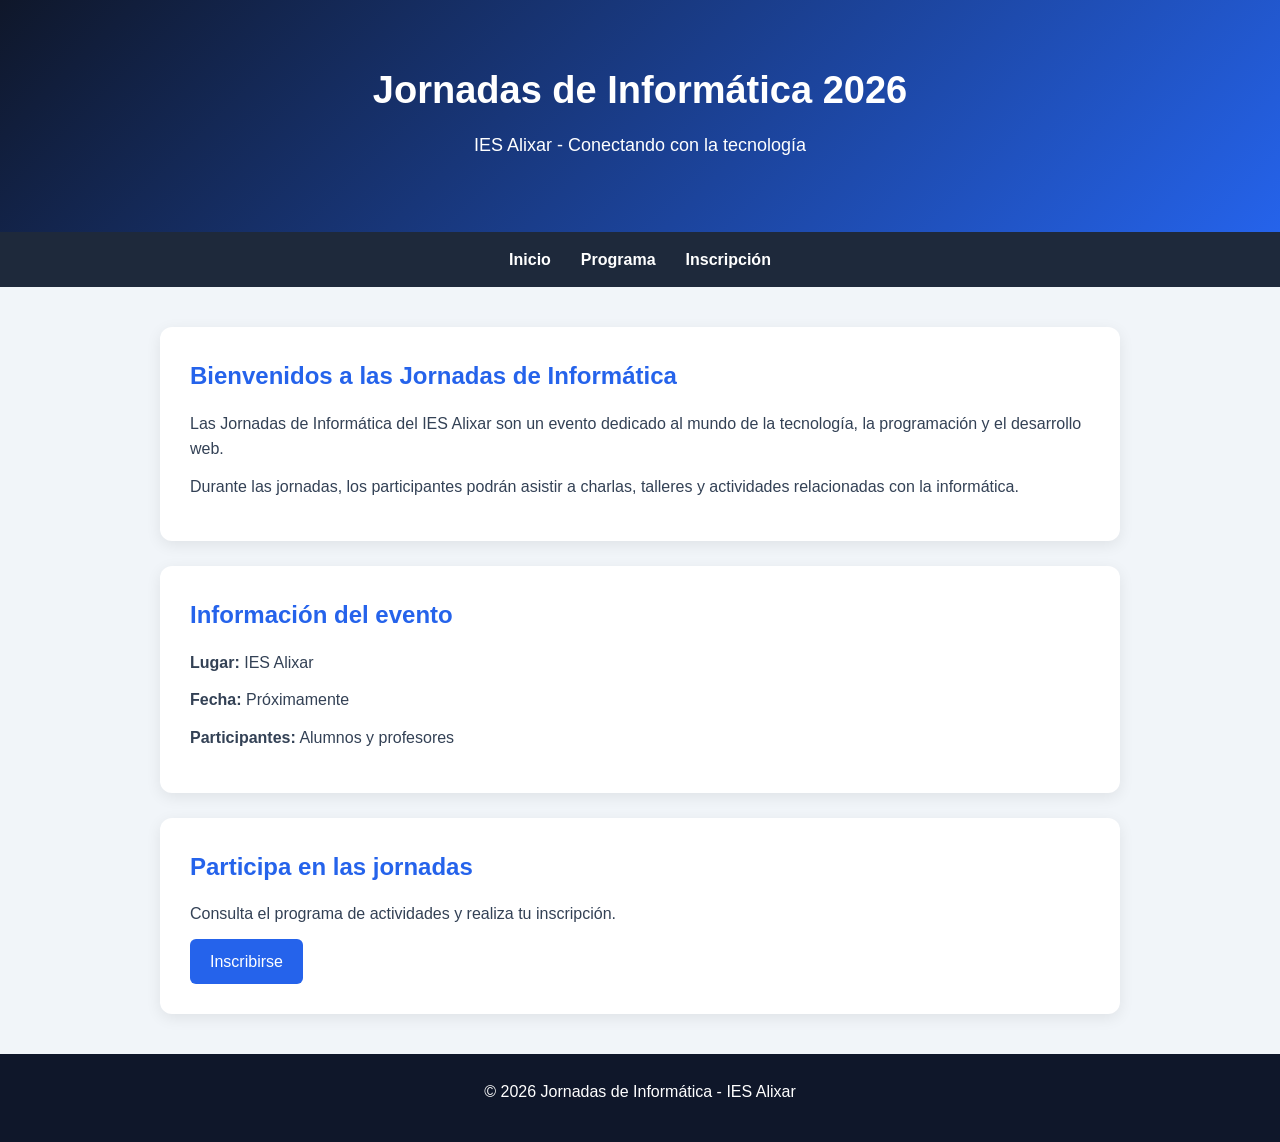
<file: index.html>
<!DOCTYPE html>
<html lang="es">
<head>
    <meta charset="UTF-8">
    <meta name="viewport" content="width=device-width, initial-scale=1.0">
    <title>Jornadas de Informática | IES Alixar</title>
    <link rel="stylesheet" href="css/styles.css">
</head>
<body>

    <header>
        <h1>Jornadas de Informática 2026</h1>
        <p>IES Alixar - Conectando con la tecnología</p>
    </header>

    <nav>
        <a href="index.html">Inicio</a>
        <a href="programa.html">Programa</a>
        <a href="inscripcion.html">Inscripción</a>
    </nav>

    <main>
        <section>
            <h2>Bienvenidos a las Jornadas de Informática</h2>
            <p>
                Las Jornadas de Informática del IES Alixar
                son un evento dedicado al mundo de la
                tecnología, la programación y el desarrollo web.
            </p>
            <p>
                Durante las jornadas, los participantes
                podrán asistir a charlas, talleres y
                actividades relacionadas con la informática.
            </p>
        </section>

        <section>
            <h2>Información del evento</h2>

            <p><strong>Lugar:</strong> IES Alixar</p>
            <p><strong>Fecha:</strong> Próximamente</p>
            <p><strong>Participantes:</strong> Alumnos y profesores</p>
        </section>

        <section>
            <h2>Participa en las jornadas</h2>
            <p>
                Consulta el programa de actividades
                y realiza tu inscripción.
            </p>

            <a href="inscripcion.html">
                Inscribirse
            </a>
        </section>
    </main>

    <footer>
        <p>© 2026 Jornadas de Informática - IES Alixar</p>
    </footer>

</body>
</html>
</file>
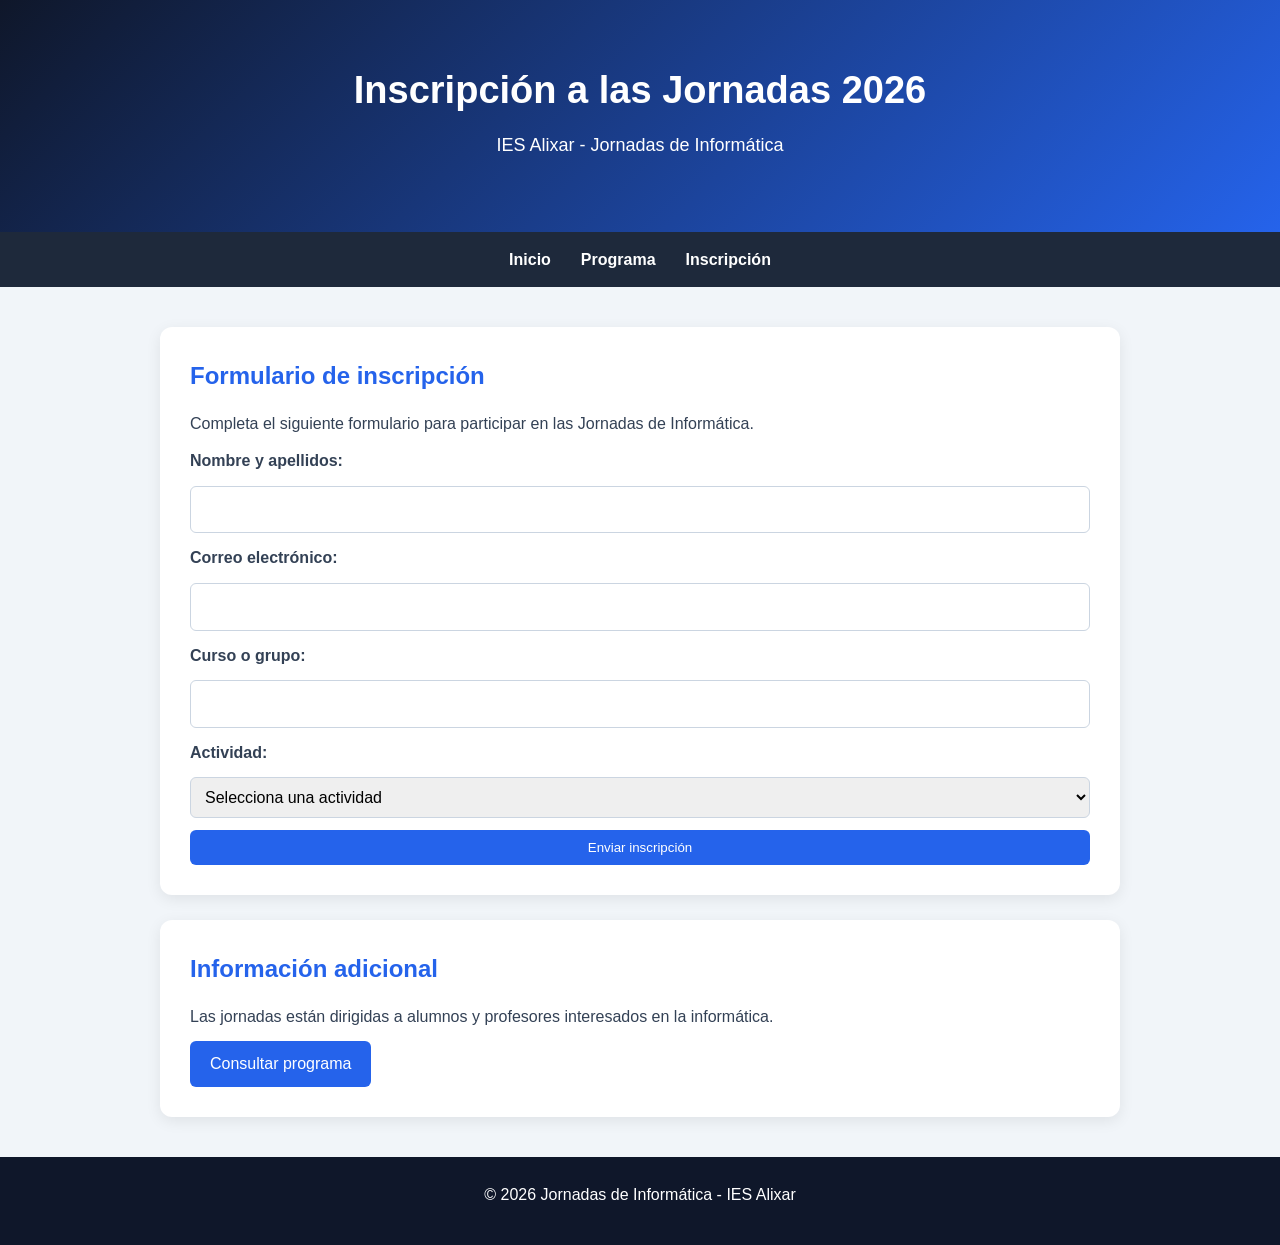
<file: inscripcion.html>
<!DOCTYPE html>
<html lang="es">
<head>
    <meta charset="UTF-8">
    <meta name="viewport" content="width=device-width, initial-scale=1.0">
    <title>Inscripción | Jornadas de Informática</title>
    <link rel="stylesheet" href="css/styles.css">
</head>
<body>

    <header>
        <h1>Inscripción a las Jornadas 2026</h1>
        <p>IES Alixar - Jornadas de Informática</p>
    </header>

    <nav>
        <a href="index.html">Inicio</a>
        <a href="programa.html">Programa</a>
        <a href="inscripcion.html">Inscripción</a>
    </nav>

    <main>
        <section>
            <h2>Formulario de inscripción</h2>
            <p>
                Completa el siguiente formulario para
                participar en las Jornadas de Informática.
            </p>

            <form action="#" method="get">
                <label for="nombre">Nombre y apellidos:</label>
                <input type="text" id="nombre"
                       name="nombre" required>

                <label for="email">Correo electrónico:</label>
                <input type="email" id="email"
                       name="email" required>

                <label for="curso">Curso o grupo:</label>
                <input type="text" id="curso"
                       name="curso" required>

                <label for="actividad">Actividad:</label>
                <select id="actividad" name="actividad" required>
                    <option value="">Selecciona una actividad</option>
                    <option value="desarrollo-web">Desarrollo web</option>
                    <option value="ciberseguridad">Ciberseguridad</option>
                    <option value="ia">Inteligencia Artificial</option>
                </select>

                <button type="submit">Enviar inscripción</button>
            </form>
        </section>

        <section>
            <h2>Información adicional</h2>
            <p>
                Las jornadas están dirigidas a alumnos
                y profesores interesados en la informática.
            </p>

            <a href="programa.html">Consultar programa</a>
        </section>
    </main>

    <footer>
        <p>© 2026 Jornadas de Informática - IES Alixar</p>
    </footer>

</body>
</html>
</file>
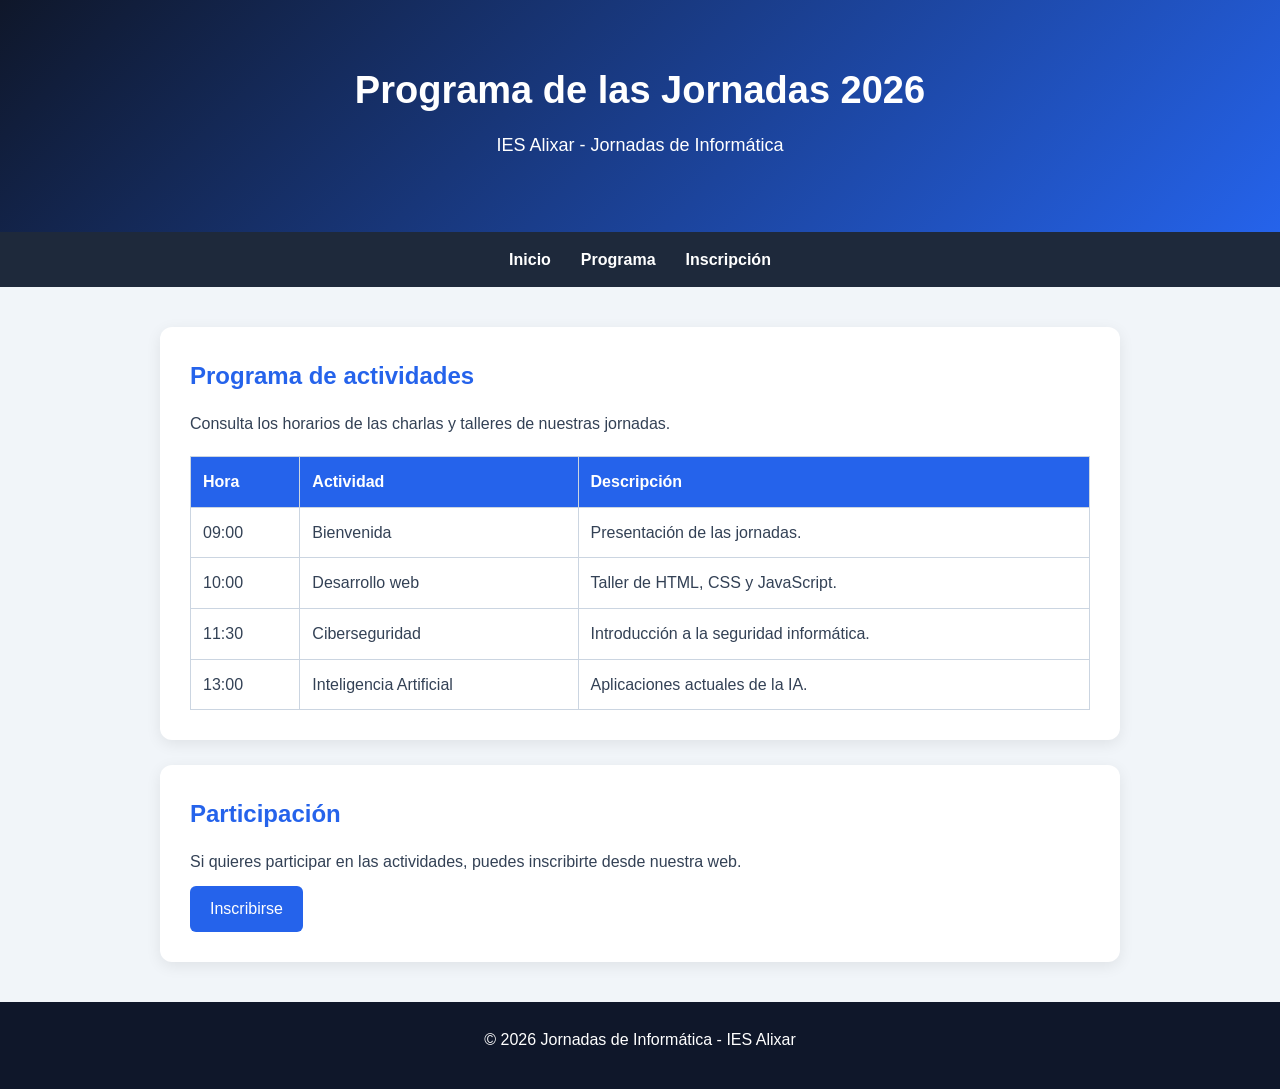
<file: programa.html>
<!DOCTYPE html>
<html lang="es">
<head>
    <meta charset="UTF-8">
    <meta name="viewport" content="width=device-width, initial-scale=1.0">
    <title>Programa | Jornadas de Informática</title>
    <link rel="stylesheet" href="css/styles.css">
</head>
<body>

    <header>
        <h1>Programa de las Jornadas 2026</h1>
        <p>IES Alixar - Jornadas de Informática</p>
    </header>

    <nav>
        <a href="index.html">Inicio</a>
        <a href="programa.html">Programa</a>
        <a href="inscripcion.html">Inscripción</a>
    </nav>

    <main>
        <section>
            <h2>Programa de actividades</h2>
            <p>
                Consulta los horarios de las charlas
                y talleres de nuestras jornadas.
            </p>

            <table>
                <thead>
                    <tr>
                        <th>Hora</th>
                        <th>Actividad</th>
                        <th>Descripción</th>
                    </tr>
                </thead>
                <tbody>
                    <tr>
                        <td>09:00</td>
                        <td>Bienvenida</td>
                        <td>Presentación de las jornadas.</td>
                    </tr>
                    <tr>
                        <td>10:00</td>
                        <td>Desarrollo web</td>
                        <td>Taller de HTML, CSS y JavaScript.</td>
                    </tr>
                    <tr>
                        <td>11:30</td>
                        <td>Ciberseguridad</td>
                        <td>Introducción a la seguridad informática.</td>
                    </tr>
                    <tr>
                        <td>13:00</td>
                        <td>Inteligencia Artificial</td>
                        <td>Aplicaciones actuales de la IA.</td>
                    </tr>
                </tbody>
            </table>
        </section>

        <section>
            <h2>Participación</h2>
            <p>
                Si quieres participar en las actividades,
                puedes inscribirte desde nuestra web.
            </p>

            <a href="inscripcion.html">Inscribirse</a>
        </section>
    </main>

    <footer>
        <p>© 2026 Jornadas de Informática - IES Alixar</p>
    </footer>

</body>
</html>
</file>
<file: css/styles.css>
/* Estilos generales */
* {
    margin: 0;
    padding: 0;
    box-sizing: border-box;
}

body {
    font-family: Arial, sans-serif;
    background-color: #f1f5f9;
    color: #334155;
    line-height: 1.6;
}

/* Cabecera */
header {
    background: linear-gradient(135deg, #0f172a, #2563eb);
    color: white;
    text-align: center;
    padding: 60px 20px;
}

header h1 {
    font-size: 38px;
    margin-bottom: 10px;
}

header p {
    font-size: 18px;
}

/* Navegación */
nav {
    background-color: #1e293b;
    display: flex;
    justify-content: center;
    flex-wrap: wrap;
    gap: 30px;
    padding: 15px;
}

nav a {
    color: white;
    text-decoration: none;
    font-weight: bold;
    transition: color 0.3s;
}

nav a:hover {
    color: #60a5fa;
}

/* Contenido principal */
main {
    max-width: 1000px;
    margin: 40px auto;
    padding: 0 20px;
}

/* Secciones */
section {
    background-color: white;
    padding: 30px;
    margin-bottom: 25px;
    border-radius: 12px;
    box-shadow: 0 4px 15px rgba(0, 0, 0, 0.08);
}

h2 {
    color: #2563eb;
    margin-bottom: 15px;
}

p {
    margin-bottom: 12px;
}

/* Enlaces y botones */
main a,
button {
    display: inline-block;
    background-color: #2563eb;
    color: white;
    padding: 10px 20px;
    border: none;
    border-radius: 6px;
    text-decoration: none;
    cursor: pointer;
}

main a:hover,
button:hover {
    background-color: #1d4ed8;
}

/* Formularios */
form {
    display: flex;
    flex-direction: column;
    gap: 12px;
}

label {
    font-weight: bold;
}

input,
select,
textarea {
    width: 100%;
    padding: 10px;
    border: 1px solid #cbd5e1;
    border-radius: 6px;
    font: inherit;
}

/* Tablas del programa */
table {
    width: 100%;
    border-collapse: collapse;
    margin-top: 20px;
}

th,
td {
    border: 1px solid #cbd5e1;
    padding: 12px;
    text-align: left;
}

th {
    background-color: #2563eb;
    color: white;
}

/* Pie de página */
footer {
    background-color: #0f172a;
    color: white;
    text-align: center;
    padding: 25px;
}

/* Diseño responsive */
@media (max-width: 600px) {
    header h1 {
        font-size: 28px;
    }

    nav {
        flex-direction: column;
        align-items: center;
        gap: 12px;
    }

    section {
        padding: 20px;
    }

    table {
        font-size: 14px;
    }
}
</file>
